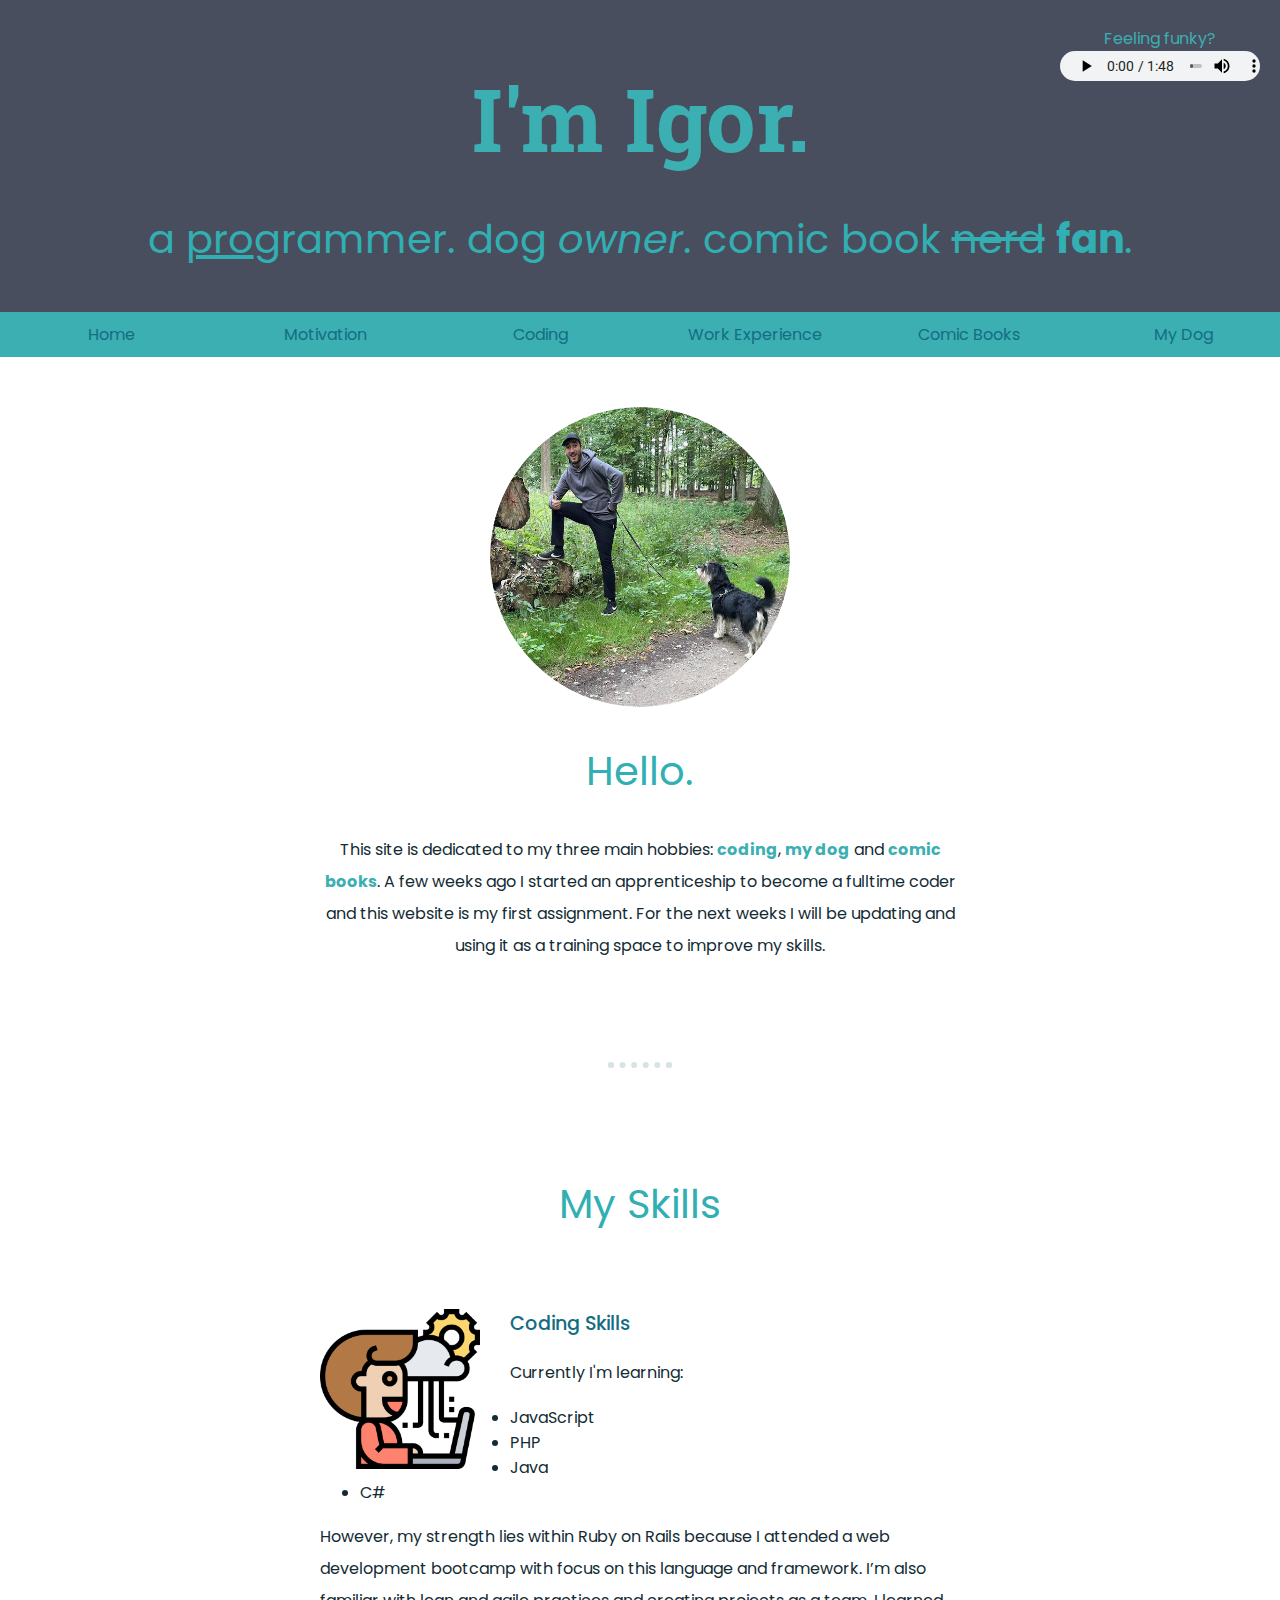
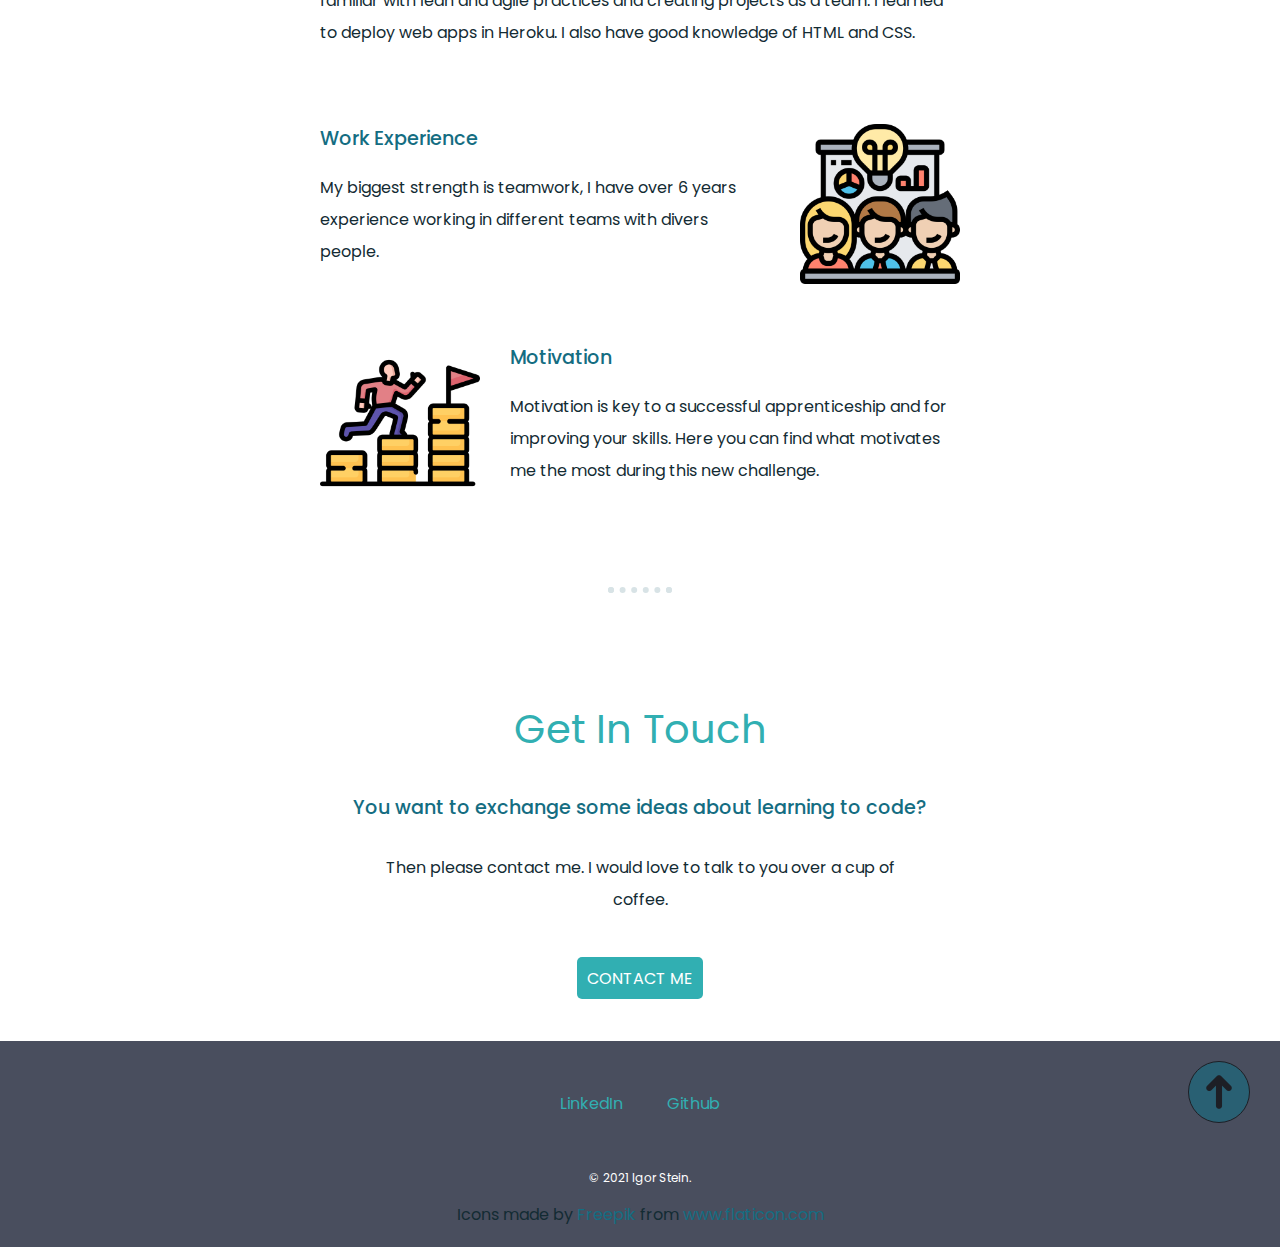
<file: index.html>
<!doctype html>
<html lang="de">

  <head>
    <meta charset="utf-8">
    <title>Igor Stein</title>
    <meta name="description" content="">
    <meta name="viewport" content="width=device-width, initial-scale=1">
    <meta name="theme-color" content="#fafafa">

    <link rel="stylesheet" type="text/css" href="css/styles.css" />
    <link rel="preconnect" href="https://fonts.gstatic.com" />
    <link
      href="https://fonts.googleapis.com/css2?family=Poppins:wght@400;500;700&family=Roboto&family=Roboto+Slab:wght@500;700&display=swap"
      rel="stylesheet"
    />
    <link rel="icon" href="img/favicon.ico" />
    <script src="https://ajax.googleapis.com/ajax/libs/jquery/3.6.0/jquery.min.js"></script>
  </head>

  <body>

    <div class="top-container">
      <figure id="funkysounds">
        <figcaption>Feeling funky?</figcaption>
        <audio id="funkysounds"
          controls
          src="audio/dude-912.mp3">
          Your browser does not support the
          <code>audio</code> element.
        </audio>
      </figure>

      <h1>I'm Igor.</h1>
      <h2>a <u>pro</u>grammer. dog <i>owner</i>. comic book <s>nerd</s> <strong>fan</strong>.</h2>
    </div>

    <div id="my-navbar">
      <a href="index.html">Home</a>
      <a href="motivation.html">Motivation</a>
      <a href="coding.html">Coding</a>
      <a href="experience.html">Work Experience</a>
      <a href="comic-books.html">Comic Books</a>
      <a href="my-dog.html">My Dog</a>
    </div>

    <div class="middle-container">
      <div class="profile">
        <img class="profile-pic" src="img/me-and-becks.png" alt="picture of igor" />
        <h2 id="greetings">Hello.</h2>
        <p class="intro">
          This site is dedicated to my three main hobbies: <span class="hobby">coding</span>, <span class="hobby">my dog</span> and <span class="hobby">comic books</span>.
          A few weeks ago I started an apprenticeship to become a fulltime coder and this website is my first assignment.
          For the next weeks I will be updating and using it as a training space to improve my skills.
        </p>
      </div>

      <hr />

      <div class="skills">
        <h2>My Skills</h2>

        <div class="skill-row">
          <img class="coding-img" src="img/big-data.png" alt="icon of coding person" />
          <h3><a href="coding.html">Coding Skills</a></h3>
          <p>
            Currently I'm learning:
          </p>
          <ul>
            <li>JavaScript</li>
            <li>PHP</li>
            <li>Java</li>
            <li>C#</li>
          </ul>
          <p>
            However, my strength lies within Ruby on Rails
            because I attended a web development bootcamp with focus on
            this language and framework. I’m also familiar with lean and agile
            practices and creating projects as a team. I learned to deploy web
            apps in Heroku. I also have good knowledge of HTML and CSS.
          </p>
        </div>

        <div class="skill-row">
          <img
            class="teamwork-img"
            src="img/board.png"
            alt="icon of team having a idea"
          />
          <h3><a href="experience.html">Work Experience</a></h3>
          <p>
            My biggest strength is teamwork, I have over 6 years experience
            working in different teams with divers people.
          </p>
        </div>

        <div class="skill-row">
          <img
            class="reward-img"
            src="img/reward.png"
            alt="icon of climbing a success ladder"
          />
          <h3><a href="motivation.html">Motivation</a></h3>
          <p>
            Motivation is key to a successful apprenticeship and for improving your skills. Here you can find what motivates me the most during this new challenge.
          </p>
        </div>
      </div>

      <hr />

      <div class="contact-me">
        <h2>Get In Touch</h2>
        <h3>You want to exchange some ideas about learning to code?</h3>
        <p class="contact-me-text">
          Then please contact me. I would love to talk to you over a cup of coffee.
        </p>
        <a class="btn" href="mailto:igor.stein@icloud.com">CONTACT ME</a>
      </div>
    </div>

    <div class="bottom-container">
      <a class="footer-link" href="https://www.linkedin.com/in/igorstein/"
      >LinkedIn</a
      >
      <a class="footer-link" href="https://github.com/becks-boo">Github</a>
      <a href="#top"><img id="backtotop" src="img/backtotop.png" alt="Back to top arrow"></a>
      <p class="c-footer">© 2021 Igor Stein.</p>
      <div id="copyright">Icons made by <a href="https://www.freepik.com" title="Freepik">Freepik</a> from <a href="https://www.flaticon.com/" title="Flaticon">www.flaticon.com</a></div>
    </div>

    <script>
      $(".profile-pic").hover(function () {
        $(".profile-pic").attr("src", "https://placekitten.com/g/200/300");
      });
    </script>

  </body>

</html>
</file>
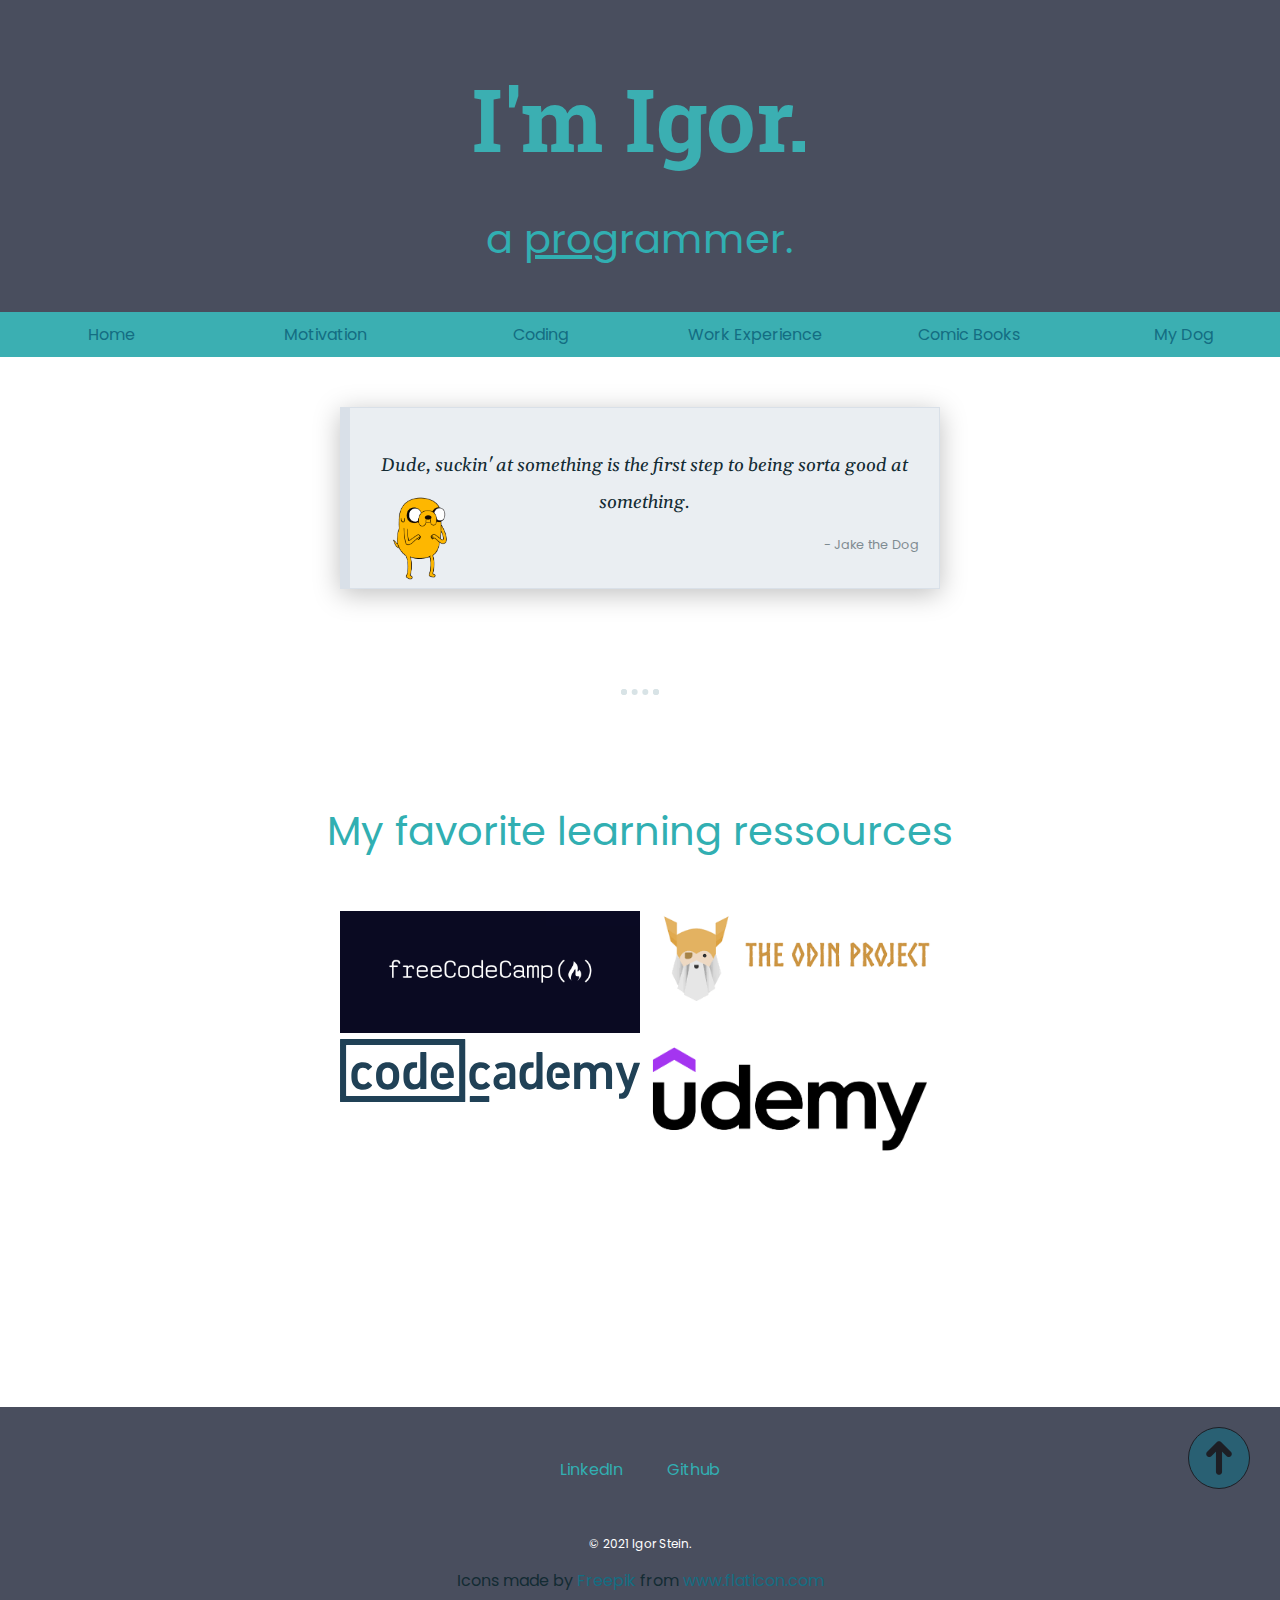
<file: coding.html>
<!doctype html>
<html lang="de">

  <head>
    <meta charset="utf-8">
    <title>Igors Code</title>
    <meta name="description" content="">
    <meta name="viewport" content="width=device-width, initial-scale=1">
    <meta name="theme-color" content="#fafafa">

    <link rel="stylesheet" type="text/css" href="css/styles.css" />
    <link rel="preconnect" href="https://fonts.gstatic.com" />
    <link
      href="https://fonts.googleapis.com/css2?family=Poppins:wght@400;500;700&family=Roboto&family=Roboto+Slab:wght@500;700&display=swap"
      rel="stylesheet"
    />
    <link rel="preconnect" href="https://fonts.googleapis.com">
    <link rel="preconnect" href="https://fonts.gstatic.com" crossorigin>
    <link href="https://fonts.googleapis.com/css2?family=Gelasio:ital@1&display=swap" rel="stylesheet">
    <link rel="icon" href="img/favicon.ico" />
  </head>

  <body>
    <div class="top-container">
      <h1>I'm Igor.</h1>
      <h2>a <u>pro</u>grammer.</h2>
    </div>

    <div id="my-navbar">
      <a href="index.html">Home</a>
      <a href="motivation.html">Motivation</a>
      <a href="coding.html">Coding</a></li>
      <a href="experience.html">Work Experience</a>
      <a href="comic-books.html">Comic Books</a>
      <a href="my-dog.html">My Dog</a>
    </div>

    <div class="middle-container">
      <blockquote class="blockquote blockquote-border">
        <p class="blockquote-text">
          Dude, suckin' at something is the first step to being sorta good at something.
        </p>
        <img id="blockquote-pic" src="img/Jake.png" alt="Jake the dog of Adventure time">
        <p class="blockquote-author">- Jake the Dog</p>
      </blockquote>

      <hr />

      <h2>My favorite learning ressources</h2>

      <div class="fav-learn">
        <a href="https://www.freecodecamp.org/" target="_blank"><img class="learn-logo" src="img/freecodecamp.png" alt="Freecodecamp Logo"></a>
        <a href="https://www.theodinproject.com/" target="_blank"><img class="learn-logo" src="img/top-logo.png" alt="The Odin Project Logo"></a>
        <a href="https://www.codecademy.com/" target="_blank"><img class="learn-logo" src="img/codecademy.svg" alt="Codecademy Logo"></a>
        <a href="https://www.udemy.com/" target="_blank"><img class="learn-logo" src="img/udemy.png" alt="Udemy Logo"></a>
      </div>
    </div>

    <div class="bottom-container">
      <a class="footer-link" href="https://www.linkedin.com/in/igorstein/"
      >LinkedIn</a
      >
      <a class="footer-link" href="https://github.com/becks-boo">Github</a>
      <a href="#top"><img id="backtotop" src="img/backtotop.png" alt="Back to top arrow"></a>
      <p class="c-footer">© 2021 Igor Stein.</p>
      <div>Icons made by <a href="https://www.freepik.com" title="Freepik">Freepik</a> from <a href="https://www.flaticon.com/" title="Flaticon">www.flaticon.com</a></div>
    </div>

  </body>

</html>
</file>
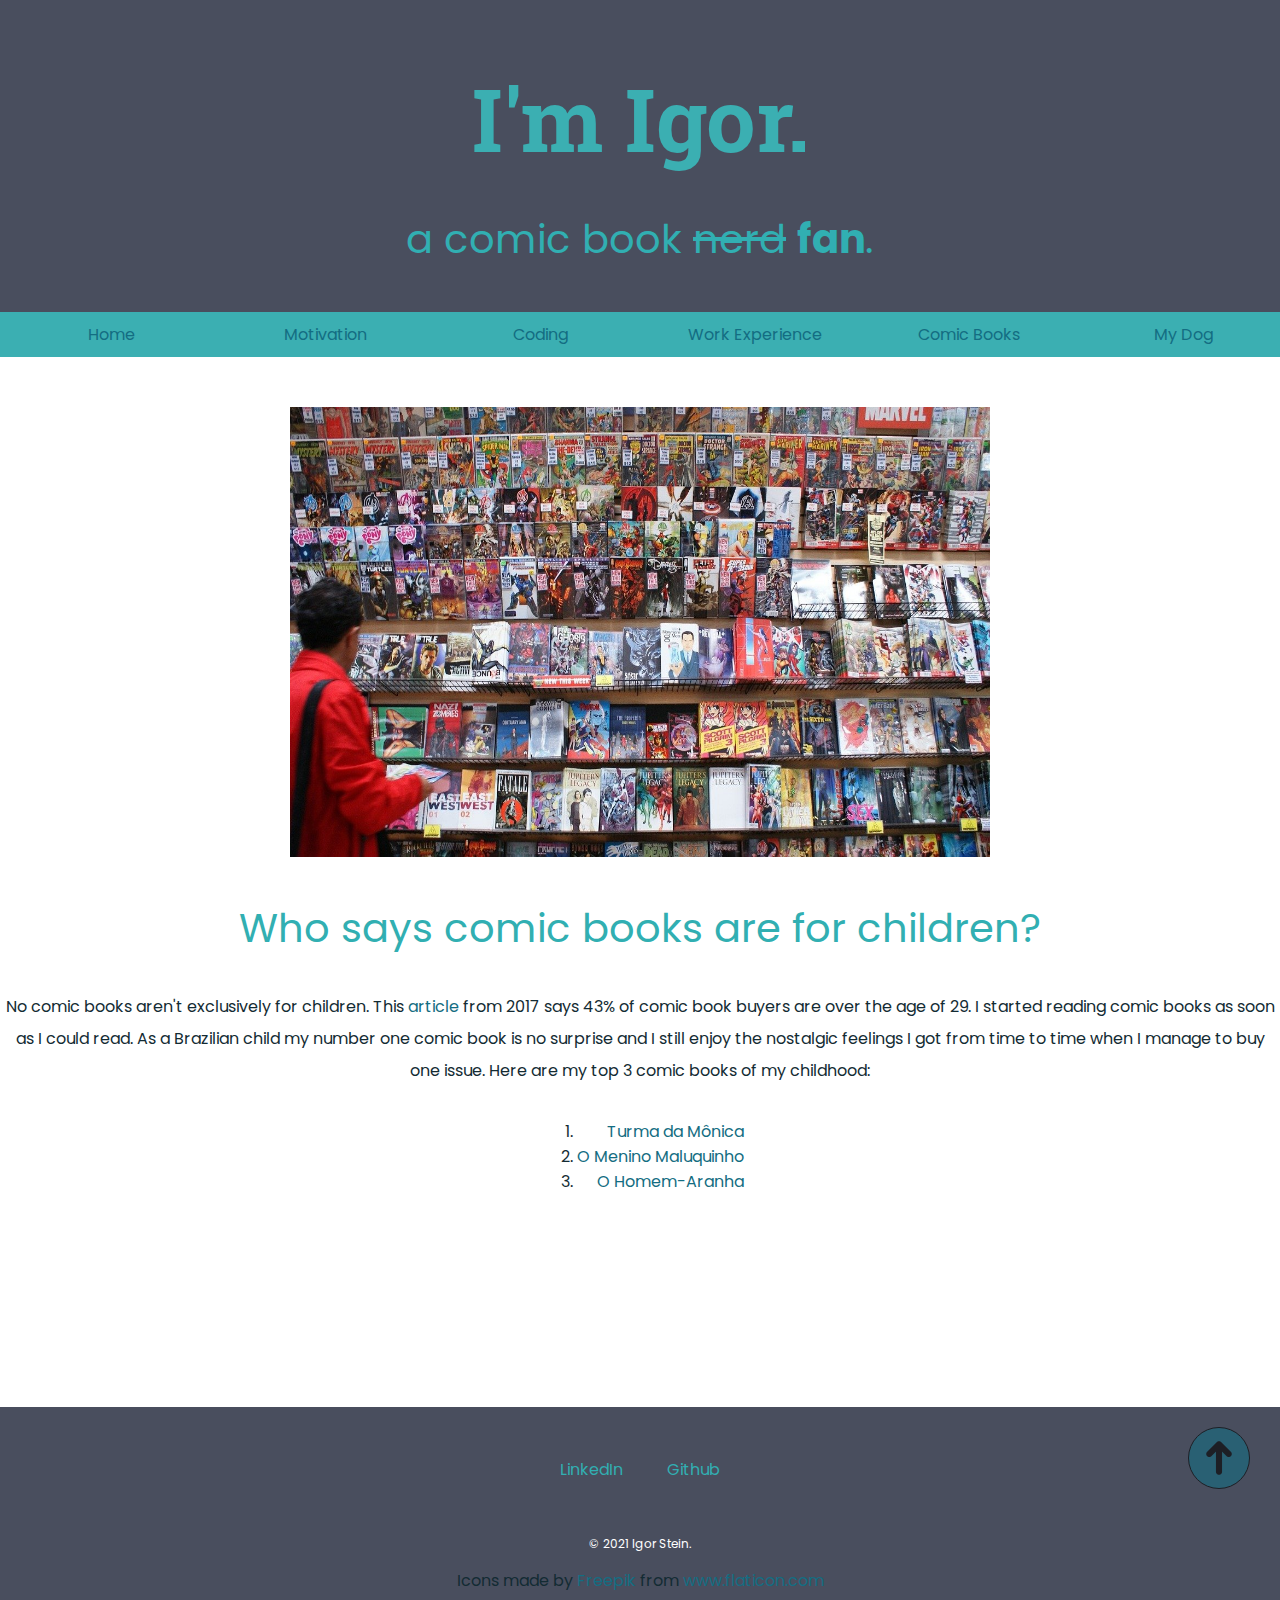
<file: comic-books.html>
<!doctype html>
<html lang="de">

  <head>
    <meta charset="utf-8">
    <title>Igors Comic Books</title>
    <meta name="description" content="">
    <meta name="viewport" content="width=device-width, initial-scale=1">
    <meta name="theme-color" content="#fafafa">

    <link rel="stylesheet" type="text/css" href="css/styles.css" />
    <link rel="preconnect" href="https://fonts.gstatic.com" />
    <link
      href="https://fonts.googleapis.com/css2?family=Poppins:wght@400;500;700&family=Roboto&family=Roboto+Slab:wght@500;700&display=swap"
      rel="stylesheet"
    />
    <link rel="icon" href="img/favicon.ico" />
  </head>

  <body>
    <div class="top-container">
      <h1>I'm Igor.</h1>
      <h2>a comic book <s>nerd</s> <strong>fan</strong>.</h2>
    </div>

    <div id="my-navbar">
      <a href="index.html">Home</a>
      <a href="motivation.html">Motivation</a>
      <a href="coding.html">Coding</a></li>
      <a href="experience.html">Work Experience</a>
      <a href="comic-books.html">Comic Books</a>
      <a href="my-dog.html">My Dog</a>
    </div>

    <div class="middle-container comic-page">
      <img class="comic-book-shelf" src="img/comic-books.jpg" alt="Big shelf full of comic books">
      <h2>Who says comic books are for children?</h2>

      <p>No comic books aren't exclusively for children. This <a href="https://icv2.com/articles/news/view/38709/nycc-insider-sessions-powered-icv2-a-demographic-snapshot-comics-buyers" target="_blank">article</a> from 2017 says 43% of comic book buyers are over the age of 29.
        I started reading comic books as soon as I could read. As a Brazilian child my number one comic book is no surprise and I still enjoy the nostalgic feelings I got from time to time when I manage to buy one issue. Here are my top 3 comic books of my childhood:
      </p>
      <ol class="comic-list">
        <li><a href="https://en.wikipedia.org/wiki/Monica%27s_Gang" target="_blank">Turma da Mônica</a></li>
        <li><a href="https://en.wikipedia.org/wiki/O_Menino_Maluquinho" target="_blank">O Menino Maluquinho</a></li>
        <li><a href="https://en.wikipedia.org/wiki/Spider-Man" target="_blank">O Homem-Aranha</a></li>
      </ol>
    </div>

    <div class="bottom-container">
      <a class="footer-link" href="https://www.linkedin.com/in/igorstein/"
      >LinkedIn</a
      >
      <a class="footer-link" href="https://github.com/becks-boo">Github</a>
      <a href="#top"><img id="backtotop" src="img/backtotop.png" alt="Back to top arrow"></a>
      <p class="c-footer">© 2021 Igor Stein.</p>
      <div>Icons made by <a href="https://www.freepik.com" title="Freepik">Freepik</a> from <a href="https://www.flaticon.com/" title="Flaticon">www.flaticon.com</a></div>
    </div>

  </body>

</html>
</file>
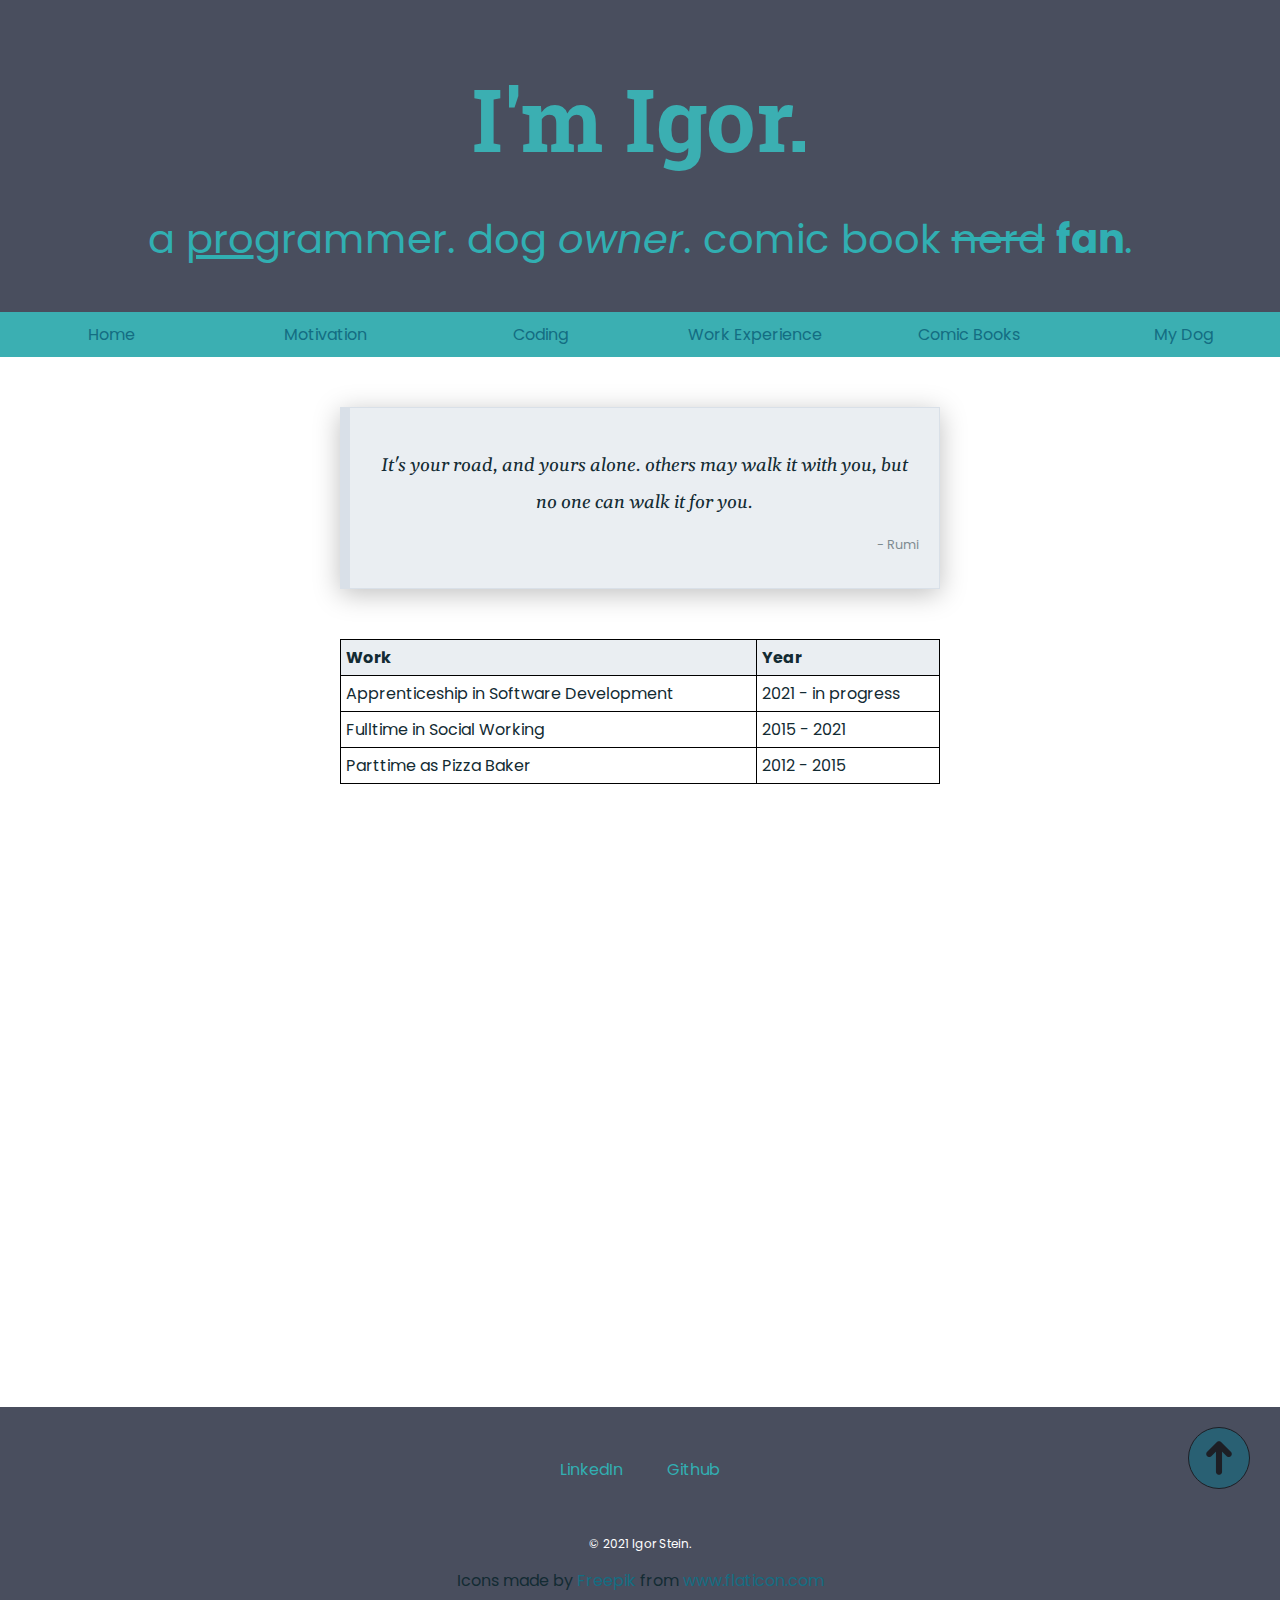
<file: experience.html>
<!DOCTYPE html>
<html lang="en">
  <head>
    <meta charset="utf-8">
    <title>Work Experience</title>
    <meta name="description" content="">
    <meta name="viewport" content="width=device-width, initial-scale=1">
    <meta name="theme-color" content="#fafafa">

    <link rel="stylesheet" type="text/css" href="css/styles.css" />
    <link rel="preconnect" href="https://fonts.gstatic.com" />
    <link
      href="https://fonts.googleapis.com/css2?family=Poppins:wght@400;500;700&family=Roboto&family=Roboto+Slab:wght@500;700&display=swap"
      rel="stylesheet"
    />
    <link rel="preconnect" href="https://fonts.googleapis.com">
    <link rel="preconnect" href="https://fonts.gstatic.com" crossorigin>
    <link href="https://fonts.googleapis.com/css2?family=Gelasio:ital@1&display=swap" rel="stylesheet">
    <link rel="icon" href="img/favicon.ico" />
  </head>

  <body>
    <div class="top-container">
      <h1>I'm Igor.</h1>
      <h2>a <u>pro</u>grammer. dog <i>owner</i>. comic book <s>nerd</s> <strong>fan</strong>.</h2>
    </div>

    <div id="my-navbar">
      <a href="index.html">Home</a>
      <a href="motivation.html">Motivation</a>
      <a href="coding.html">Coding</a></li>
      <a href="experience.html">Work Experience</a>
      <a href="comic-books.html">Comic Books</a>
      <a href="my-dog.html">My Dog</a>
    </div>

    <div class="middle-container">
      <blockquote class="blockquote blockquote-border">
        <p class="blockquote-text">
          It's your road, and yours alone.
          others may walk it with you,
          but no one can walk it for you.
        </p>
        <p class="blockquote-author">- Rumi</p>
      </blockquote>

      <table>
        <tr>
          <th>Work</th>
          <th>Year</th>
        </tr>
        <tr>
          <td>Apprenticeship in Software Development</td>
          <td>2021 - in progress</td>
        </tr>
        <tr>
          <td>Fulltime in Social Working</td>
          <td>2015 - 2021</td>
        </tr>
        <tr>
          <td>Parttime as Pizza Baker</td>
          <td>2012 - 2015</td>
        </tr>
      </table>
    </div>

    <div class="bottom-container">
      <a class="footer-link" href="https://www.linkedin.com/in/igorstein/"
      >LinkedIn</a
      >
      <a class="footer-link" href="https://github.com/becks-boo">Github</a>
      <a href="#top"><img id="backtotop" src="img/backtotop.png" alt="Back to top arrow"></a>
      <p class="c-footer">© 2021 Igor Stein.</p>
      <div>Icons made by <a href="https://www.freepik.com" title="Freepik">Freepik</a> from <a href="https://www.flaticon.com/" title="Flaticon">www.flaticon.com</a></div>
    </div>

  </body>
</html>
</file>
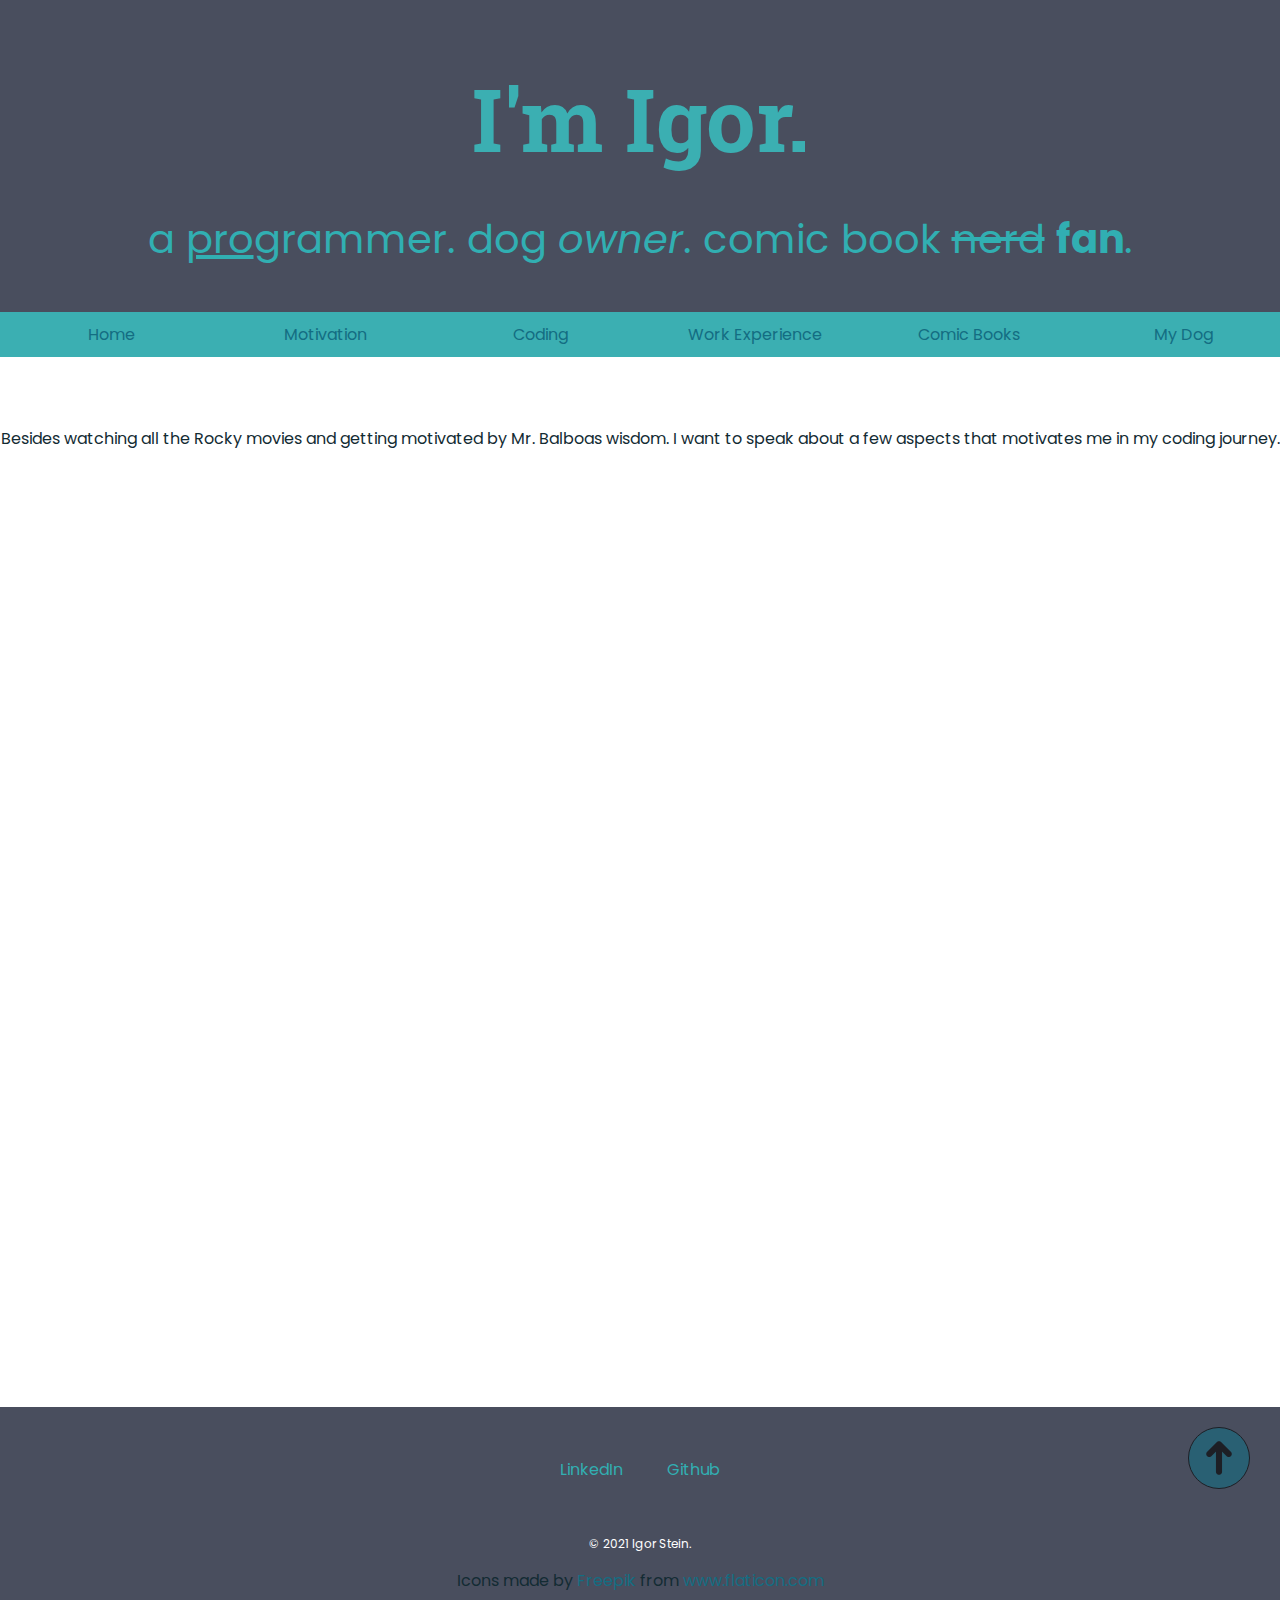
<file: motivation.html>
<!DOCTYPE html>
<html lang="en">
    <head>
      <meta charset="utf-8">
      <title>Igors Motivation</title>
      <meta name="description" content="">
      <meta name="viewport" content="width=device-width, initial-scale=1">
      <meta name="theme-color" content="#fafafa">

      <link rel="stylesheet" type="text/css" href="css/styles.css" />
      <link rel="preconnect" href="https://fonts.gstatic.com" />
      <link
        href="https://fonts.googleapis.com/css2?family=Poppins:wght@400;500;700&family=Roboto&family=Roboto+Slab:wght@500;700&display=swap"
        rel="stylesheet"
      />
      <link rel="icon" href="img/favicon.ico" />
    </head>

    <body>
      <div class="top-container">
        <h1>I'm Igor.</h1>
        <h2>a <u>pro</u>grammer. dog <i>owner</i>. comic book <s>nerd</s> <strong>fan</strong>.</h2>
      </div>

      <div id="my-navbar">
        <a href="index.html">Home</a>
        <a href="motivation.html">Motivation</a>
        <a href="coding.html">Coding</a></li>
        <a href="experience.html">Work Experience</a>
        <a href="comic-books.html">Comic Books</a>
        <a href="my-dog.html">My Dog</a>
      </div>

      <div class="middle-container">
        <p class="motivation-text">Besides watching all the Rocky movies and getting motivated by Mr. Balboas wisdom. I want to speak about a few aspects that motivates me in my coding journey.</p>
        <iframe id="motivation-clip" width="560" height="315" src="https://www.youtube.com/embed/D_Vg4uyYwEk" title="YouTube video player" frameborder="0" allow="accelerometer; autoplay; clipboard-write; encrypted-media; gyroscope; picture-in-picture"></iframe>
      </div>

      <div class="bottom-container">
        <a class="footer-link" href="https://www.linkedin.com/in/igorstein/"
        >LinkedIn</a
        >
        <a class="footer-link" href="https://github.com/becks-boo">Github</a>
        <a href="#top"><img id="backtotop" src="img/backtotop.png" alt="Back to top arrow"></a>
        <p class="c-footer">© 2021 Igor Stein.</p>
        <div>Icons made by <a href="https://www.freepik.com" title="Freepik">Freepik</a> from <a href="https://www.flaticon.com/" title="Flaticon">www.flaticon.com</a></div>
      </div>
    </body>
</html>
</file>
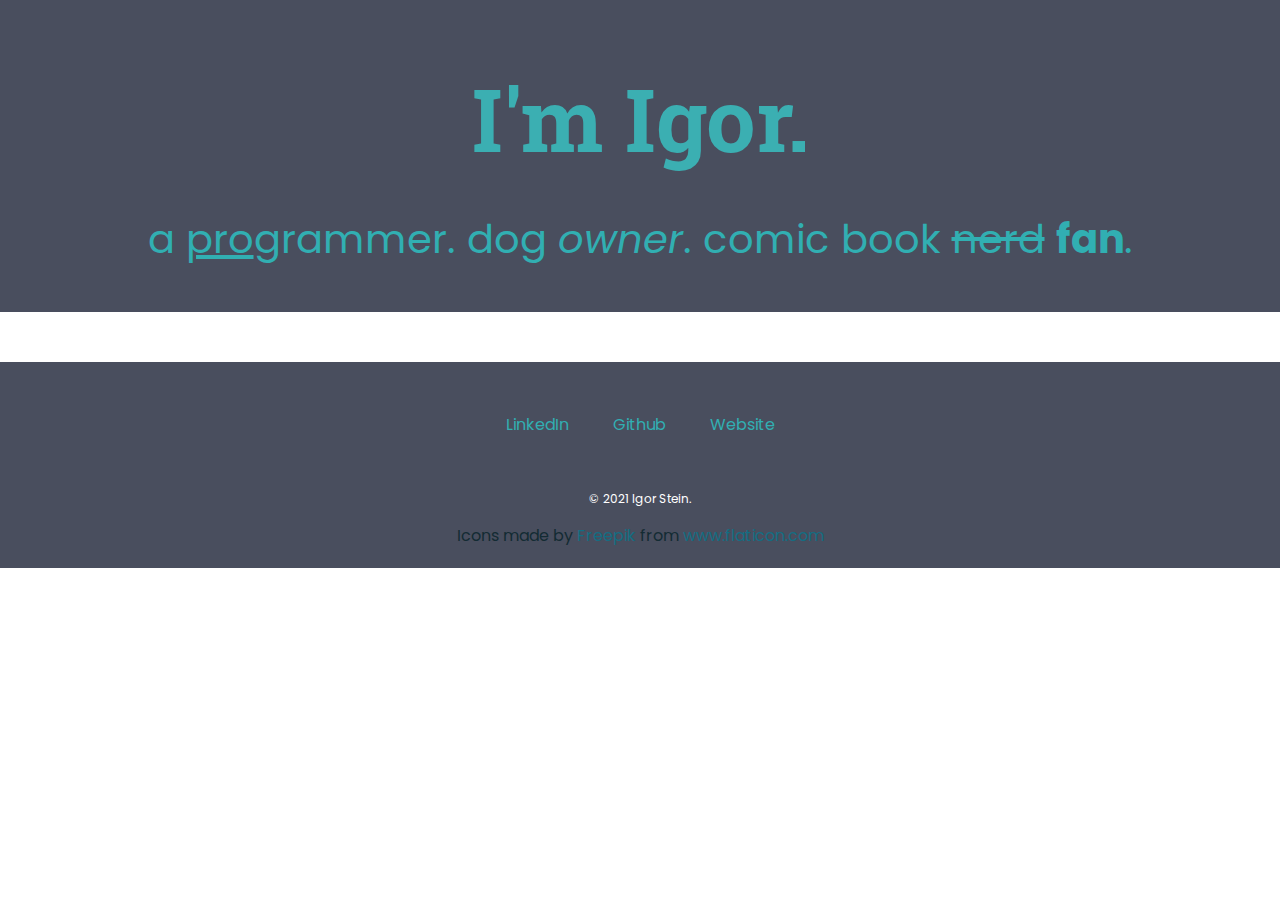
<file: my-dog.html>
<!doctype html>
<html lang="de">

<head>
  <meta charset="utf-8">
  <title>Becks the Dog</title>
  <meta name="description" content="">
  <meta name="viewport" content="width=device-width, initial-scale=1">
  <meta name="theme-color" content="#fafafa">

  <link rel="stylesheet" type="text/css" href="css/styles.css" />
  <link rel="preconnect" href="https://fonts.gstatic.com" />
  <link
    href="https://fonts.googleapis.com/css2?family=Poppins:wght@400;500;700&family=Roboto&family=Roboto+Slab:wght@500;700&display=swap"
    rel="stylesheet"
  />
  <link rel="icon" href="img/favicon.ico" />
</head>

<body>
<div class="top-container">
  <h1>I'm Igor.</h1>
  <h2>a <u>pro</u>grammer. dog <i>owner</i>. comic book <s>nerd</s> <strong>fan</strong>.</h2>
</div>



<div class="bottom-container">
  <a class="footer-link" href="https://www.linkedin.com/in/igorstein/"
  >LinkedIn</a
  >
  <a class="footer-link" href="https://github.com/becks-boo">Github</a>
  <a class="footer-link" href="#">Website</a>
  <p class="c-footer">© 2021 Igor Stein.</p>
  <div>Icons made by <a href="https://www.freepik.com" title="Freepik">Freepik</a> from <a href="https://www.flaticon.com/" title="Flaticon">www.flaticon.com</a></div>
</div>

</body>

</html>
</file>
<file: css/styles.css>
/* All */

html, body {
  color: #132b33;
  font-family: "Poppins", sans-serif;
  height: 100%;
  margin: 0;
  text-align: center;
}

h1 {
  color: #3bafb2;
  font-size: 5.5rem;
  font-family: "Roboto Slab", serif;
  margin: 50px auto 0 auto;
}

h2 {
  color: #31afb2;
  font-family: "Poppins", sans-serif;
  font-size: 2.5rem;
  font-weight: normal;
}

h3 {
  color: #146d82;
  font-size: 1.2rem;
  font-weight: 500;
}

a {
  color: #146d82;
  text-decoration: none;
}

p {
  line-height: 2;
}

hr {
  border: dotted #d8e3e6 6px;
  border-bottom: none;
  margin-top: 100px;
  margin-right: auto;
  margin-left: auto;
  margin-bottom: 106px;
  width: 4%;
}

/* Top-Container */

.top-container {
  padding: 10px 0 10px 0;
  position: relative;
  background-color: #494e5e;
  width: 100%;
}

#my-navbar {
  background-color: #3bafb2;
  display: flex;
  flex-direction: row;
  justify-content: space-between;
  align-items: stretch;
  margin: 0;
  overflow: auto;
  padding: 0;
  position: relative;
  height: auto;
  width: 100%;
}

#my-navbar a {
  display: inline-block;
  width: 15%;
  padding: 10px 0 10px 15px;
  text-align: center;
}

#my-navbar a:hover {
  color: #d8e3e6;
}

/* Middle-Container */

.middle-container {
  height: 100%;
  display: inline-block;
  margin: 50px auto;
}

.middle-container a:hover {
  color: #494e5e;
  text-decoration: none;
}

.intro {
  margin: auto;
  width: 50%;
}

.hobby {
  font-weight: bold;
  color: #3bafb2;
}

.skill-row {
  margin: 75px auto;
  text-align: left;
  width: 50%;
}

.profile {
  display: inline-block;
  width: 100%;
  height: auto;
}

.contact-me {
  margin: 20px auto;
}

.contact-me-text {
  margin: 30px auto 50px auto;
  width: 40%;
}

.comic-book-shelf {
  margin: 0;
  height: 450px;
  width: 700px;
}

/* Audio/Video files */

figure {
  color: #3bafb2;
  font-size: 16px;
  float: right;
  margin-right: 10px;
  position: absolute;
  right: 10px;
  top: 10px;
}

#funkysounds {
  max-width: 100%;
  width: 200px;
  height: 30px;
}
/* Buttons */

.btn {
  background-color: #31afb2;
  border-radius: 5px;
  color: white;
  padding: .6rem;
  text-decoration: none;
}

.btn:hover {
  background-color: #146d82;
  border-radius: 5px;
  color: white;
  padding: .6rem;
  text-decoration: none;
}

/* Images */

.coding-img {
  width: 25%;
  float: left;
  margin-right: 30px;
  max-width: 100%;
  height: auto;
}

.profile-pic {
  display: block;
  margin: auto;
  height: 300px;
  max-width: 100%;
  width: 300px;
  border-radius: 50%;
}

.reward-img {
  float: left;
  max-width: 100%;
  width: 25%;
  height: auto;
  margin-right: 30px;
}

.teamwork-img {
  float: right;
  max-width: 100%;
  width: 25%;
  margin-left: 30px;
}

.fav-learn {
  display: grid;
  grid-template-columns: 50% 50%;
  grid-auto-rows: 50% 50%;
  margin: 50px auto;
  max-width: 100%;
  width: 600px;
  height: auto;
}

.learn-logo {
  height: auto;
  width: 300px;
  max-width: 100%;
}

#backtotop {
  background-color: #146d82;
  border: 1px solid black;
  border-radius: 50%;
  padding: 10px;
  position: absolute;
  right: 30px;
  top: 20px;
  opacity: 0.6;
  height: auto;
  width: 40px;
  max-width: 100%;
}

#backtotop:hover {
  background-color: #132b33;
}

/*
.top-comics-img {
  height: 160px;
  width: 100px;
  float: left;
}*/

/* Links */

/* Lists */

.comic-list {
  text-align: right;
  display: inline-block;
}

/* Quotes */

.blockquote {
  background: #eaeef2;
  border: 1px solid #d9e0e8;
  box-sizing: border-box;
  box-shadow: 0 5px 25px 0
              rgba(0,0,0, .25);
  margin: 0 auto 50px auto;
  max-width: 600px;
  padding: 30px 20px;
  position: relative;
}

.blockquote-author {
  font-size: 0.8em;
  margin: 0;
  opacity: 0.5;
  text-align: right;
}

.blockquote-border {
  border-left-width: 10px;
}

.blockquote-text {
  font-family: 'Gelasio', serif;
  font-style: italic;
  font-size: 1.15em;
  margin: 10px auto;
}

#blockquote-pic {
  height: 90px;
  width: 60px;
  position: absolute;
  left: 40px;
  bottom: 4px;
}

/* Tables */

table {
  box-sizing: border-box;
  margin: 50px auto;
  width: 600px;
}

th {
  background-color: #eaeef2;
  text-align: left;
}

td {
  text-align: left;
}

table, th, td {
  border: 1px solid black;
  border-collapse: collapse;
}

th, td {
 padding: 5px;
}

/* Navbar */

/* Bottom-Container */

.bottom-container {
  background-color: #494e5e;
  text-decoration: none;
  position: relative;
  padding: 50px 0 20px 0;
  margin: 50px auto 0 auto;
}

.c-footer {
  color: white;
  font-size: 0.75rem;
  margin-top: 50px;
}

.footer-link {
  color: #31afb2;
  padding: 20px;
  text-decoration: none;
}

.footer-link:hover {
  color: #d8e3e6;
  padding: 20px;
  text-decoration: none;
}

/* Media Queries for responsiveness */

@media (max-width: 500px) {
 audio {
   max-width: 100px;
   width: 100px;
   height: 20px;
 }

  body {
    font-size: 16px;
  }

  hr {
    margin: 40px auto;
  }

  figure {
    font-size: 12px;
    margin-top: 0;
  }

  .top-container {
    width: 100%;
  }

  .top-container h1 {
    font-size: 36px;
    margin: 45px auto 0 auto;
  }

  .top-container h2 {
    font-size: 20px;
    padding: 5px;
    margin: 0;
  }

  #my-navbar {
    font-size: 10px;
    height: auto;
    width: 100%;
  }

  #my-navbar a {
    padding: 6px 6px;
    width: auto;
  }

  .middle-container {
    margin: 30px auto;
  }

  .middle-container h2 {
    font-size: 24px;
    padding: 5px;
    margin: 0;
  }

  .middle-container h3 {
    font-size: 20px;
    padding: 5px;
    margin: 0;
  }

  .profile-pic {
    width: 200px;
    height: 200px;
  }

  .comic-page {
    margin: 0 auto;
  }

  .comic-page p {
    margin: 5px auto;
    width: 75%;
  }

  #greetings {
    margin-top: 16px;
  }

  .skill-row {
    margin: 30px auto;
  }

  .blockquote {
    font-size: 12px;
    padding: 15px;
    width: 75%;
  }

  #blockquote-pic {
    height: 50px;
    width: 35px;
    position: absolute;
    left: 10px;
    bottom: 10px;
  }

  .fav-learn {
    width: 75%;
  }

  .contact-me h2 {
    font-size: 24px;
    padding: 5px;
    margin: 0;
  }

  .contact-me h3 {
    font-size: 20px;
    padding: 5px;
    margin: 0;
  }

  .contact-me-text {
    margin: 20px auto 40px auto;
  }

  .btn {
    font-size: 12px;
  }

  #motivation-clip {
    height: 200px;
    width: 350px;
  }

  .motivation-text {
    margin: 40px auto;
    width: 50%;
  }

  table {
    width: 75%;
  }

  td {
    font-size: 12px;
  }

  .comic-book-shelf {
    height: auto;
    width: 100%;
  }

  .bottom-container {
    margin: 30px 0 0 0;
    padding: 30px 0 10px 0;
  }

  .footer-link {
    padding: 10px;
  }

  #backtotop {
    width: 30px;
  }

  .c-footer {
    margin: 25px 0 15px 0;
  }

  #copyright {
    font-size: 12px;
  }
}
</file>
